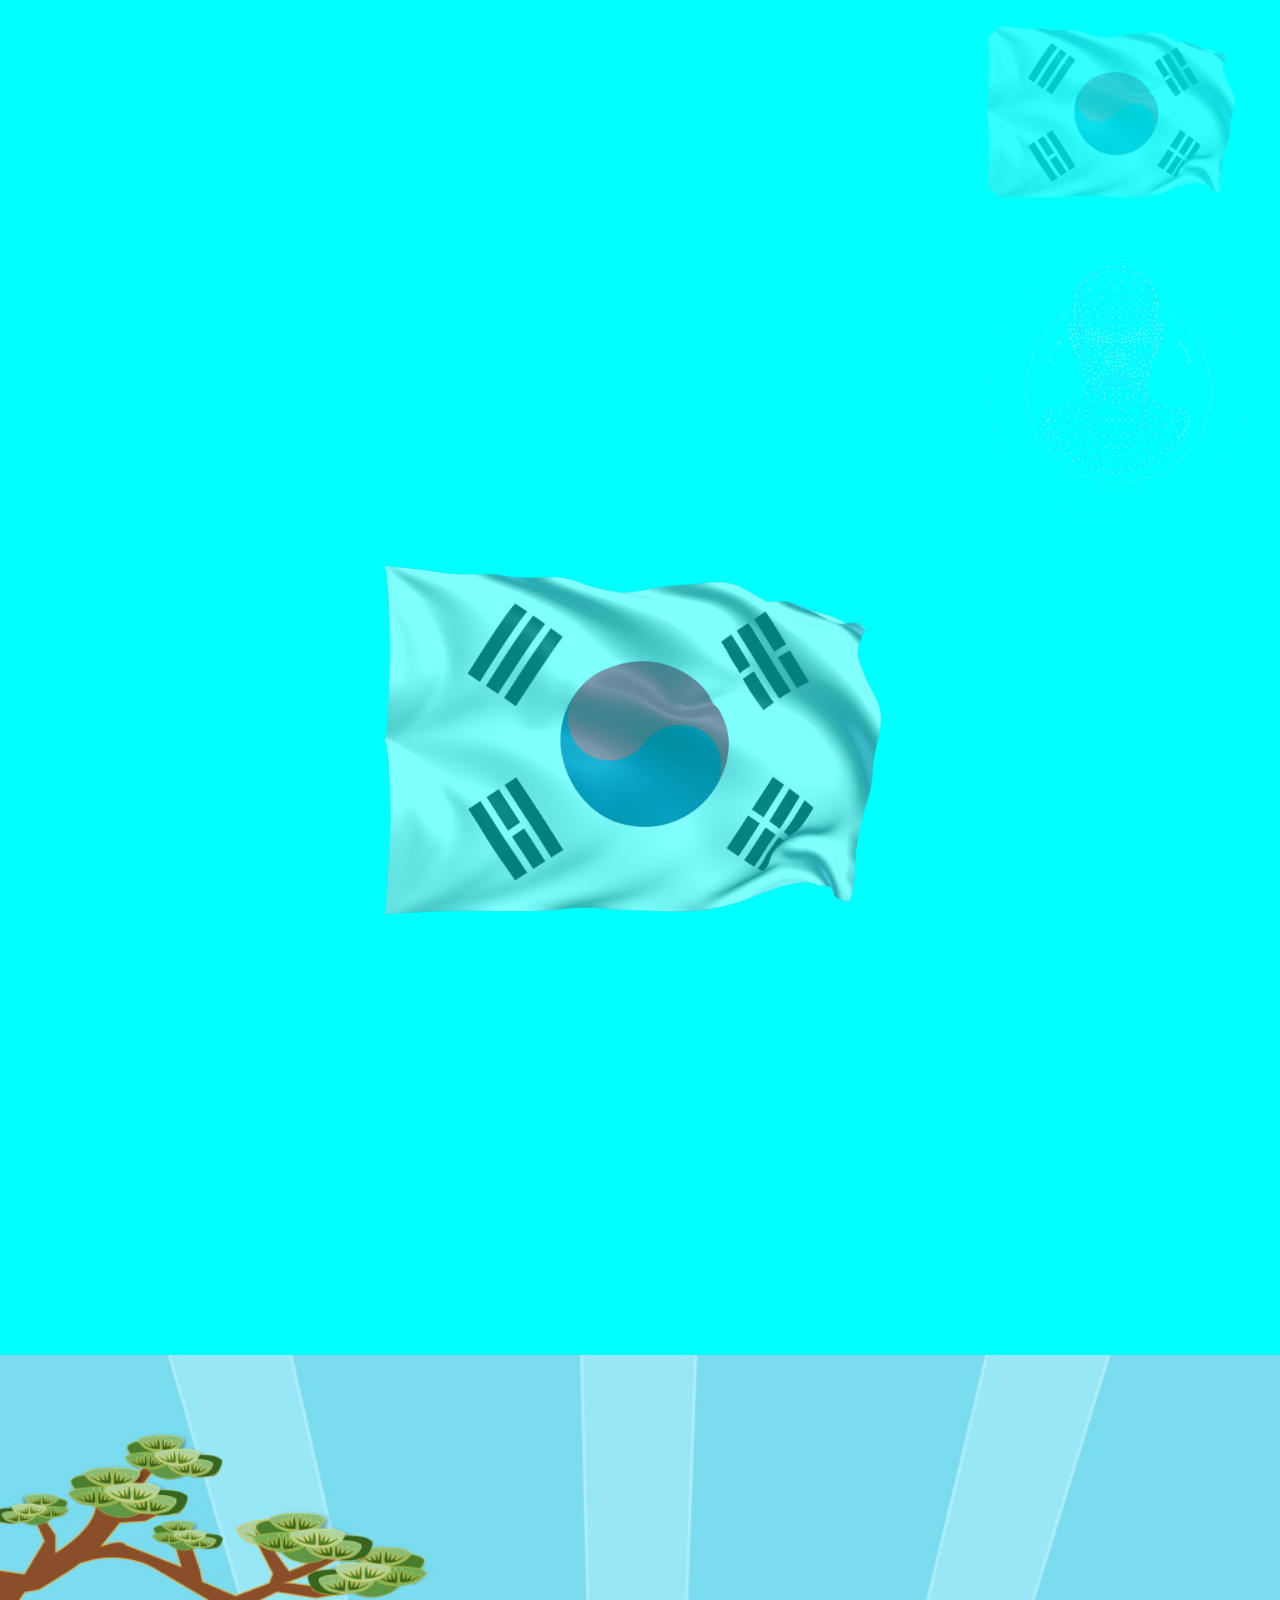
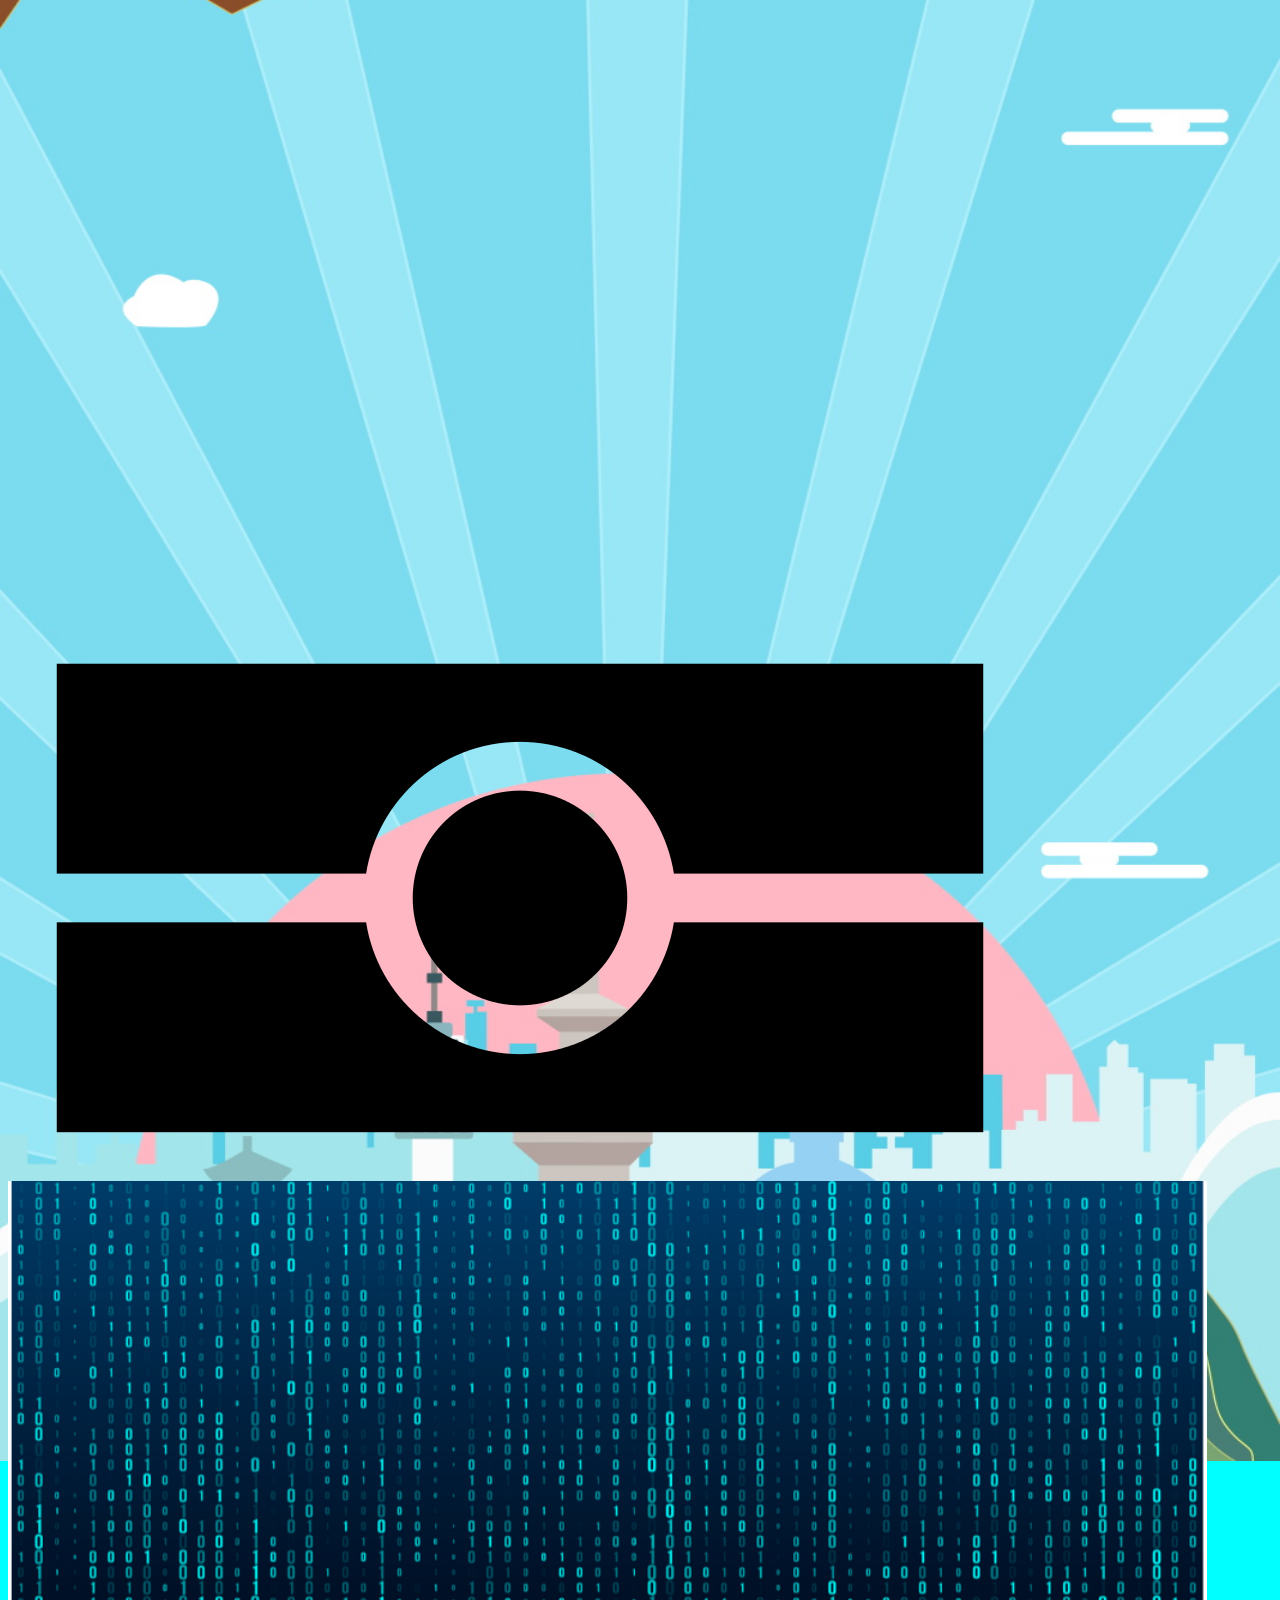
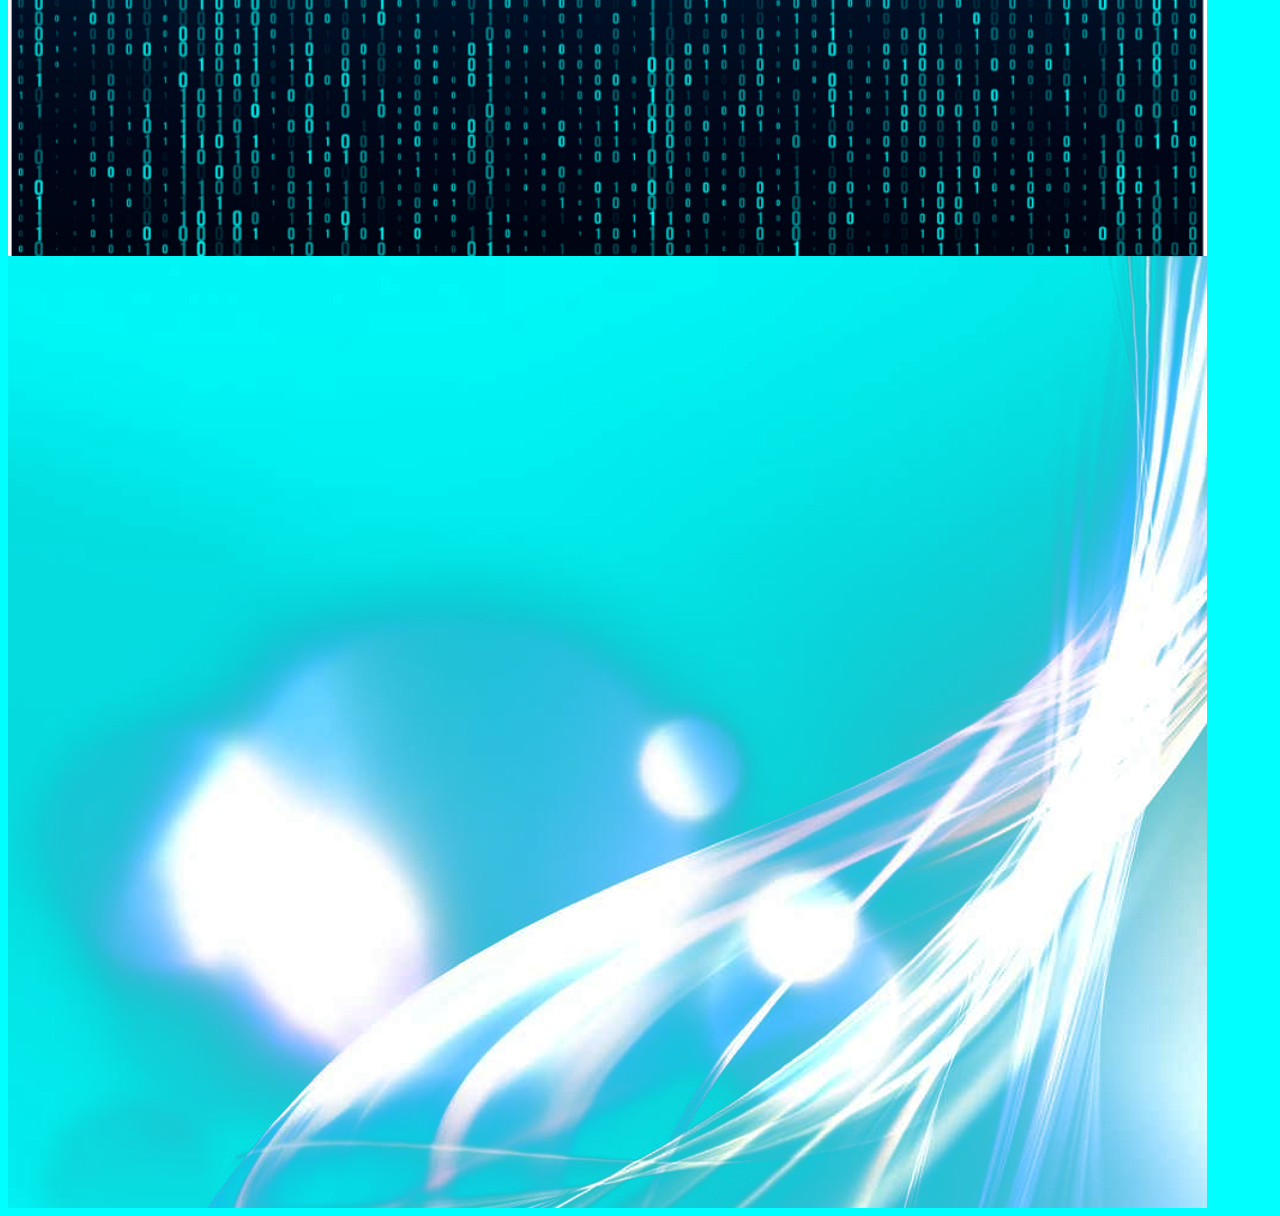
<file: making-with-images/Image Index.html>
<html>
    <head>
            <link rel="stylesheet" href="Image style.css">
            <script src="shuffle.js"></script>
    </head>
    <body>
        <div class="item random a one x">
            <img src="flag.png" alt="">
        </div>
        <div class="item random a two x">
            <img src="intelligent.png" alt="">
        </div>
        <div class="item random c two y">
            <img src="flag.png" alt="">
        </div>
        <div class="item random three z">
            <img src="intelligent.png" alt="">
        </div>

        <div class="layout">
            <div class="box random a">
                <img src="biometric.png" alt="">
            </div>
            <div class="box random b">
                <img src="scanning.png" alt="">
            <div class="box random c">
                <img src="white flare.png" alt="">
            </div>
        </div>
    </body>
</html>
</file>
<file: making-with-images/Image style.css>
body {
    background-color: aqua;
    background-image: url('background.jpg');
    background-repeat: no-repeat;
    background-size: contain;
    background-position: center;
}

img{
    width: 100%;
}

div.random {
    transition: 0.7s;
}

div.item.a {
    width: 25%;
}

div.item.b {
    width: 75%;
}

div.item.c {
    width: 50%;
}

div.item.one {
    opacity: 0.2;
    border-radius: 200px;
    overflow: hidden;
}

div.item.two {
    opacity: 0.5;
}

div.item.three {
    opacity: 1;
}

div.item.x {
    margin-left: auto;
}

div.item.y {
    margin-left: auto;
    margin-right: auto;
}

div.item.z {
    opacity: 0;
}

div.item {
    display: flex;
    flex-wrap: wrap;
}




div.layout.a {
    width: 25%;
}

div.layout.b {
    width: 75%;
}

div.layout.c {
    width: 50%;
}

div.layout.one {
    opacity: 0.2;
    border-radius: 200px;
    overflow: hidden;
}

div.layout.two {
    opacity: 0.5;
}

div.layout.three {
    opacity: 1;
}

div.layout.x {
    margin-left: auto;
}

div.layout.y {
    margin-left: auto;
    margin-right: auto;
}

div.layout.z {
    opacity: 0;
}

div.layout {
    display: flex;
    flex-wrap: wrap;
}
</file>
